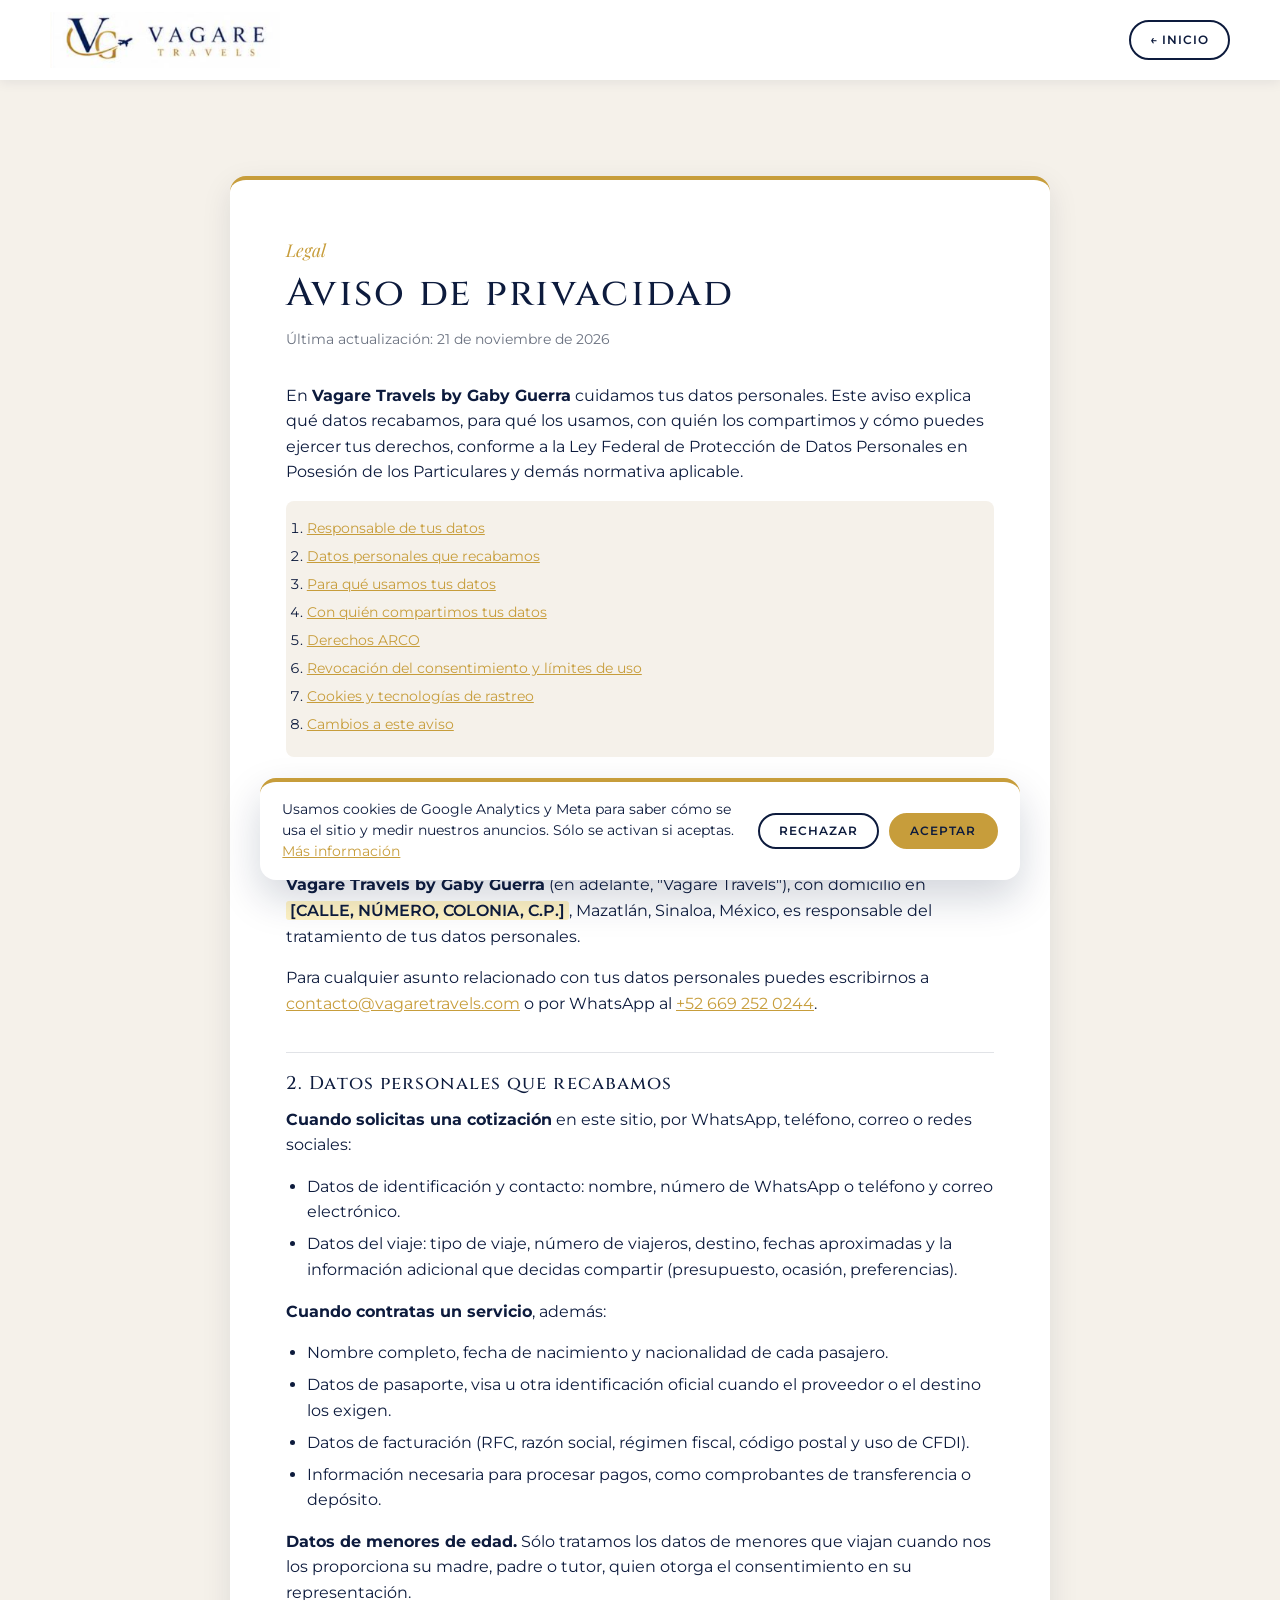
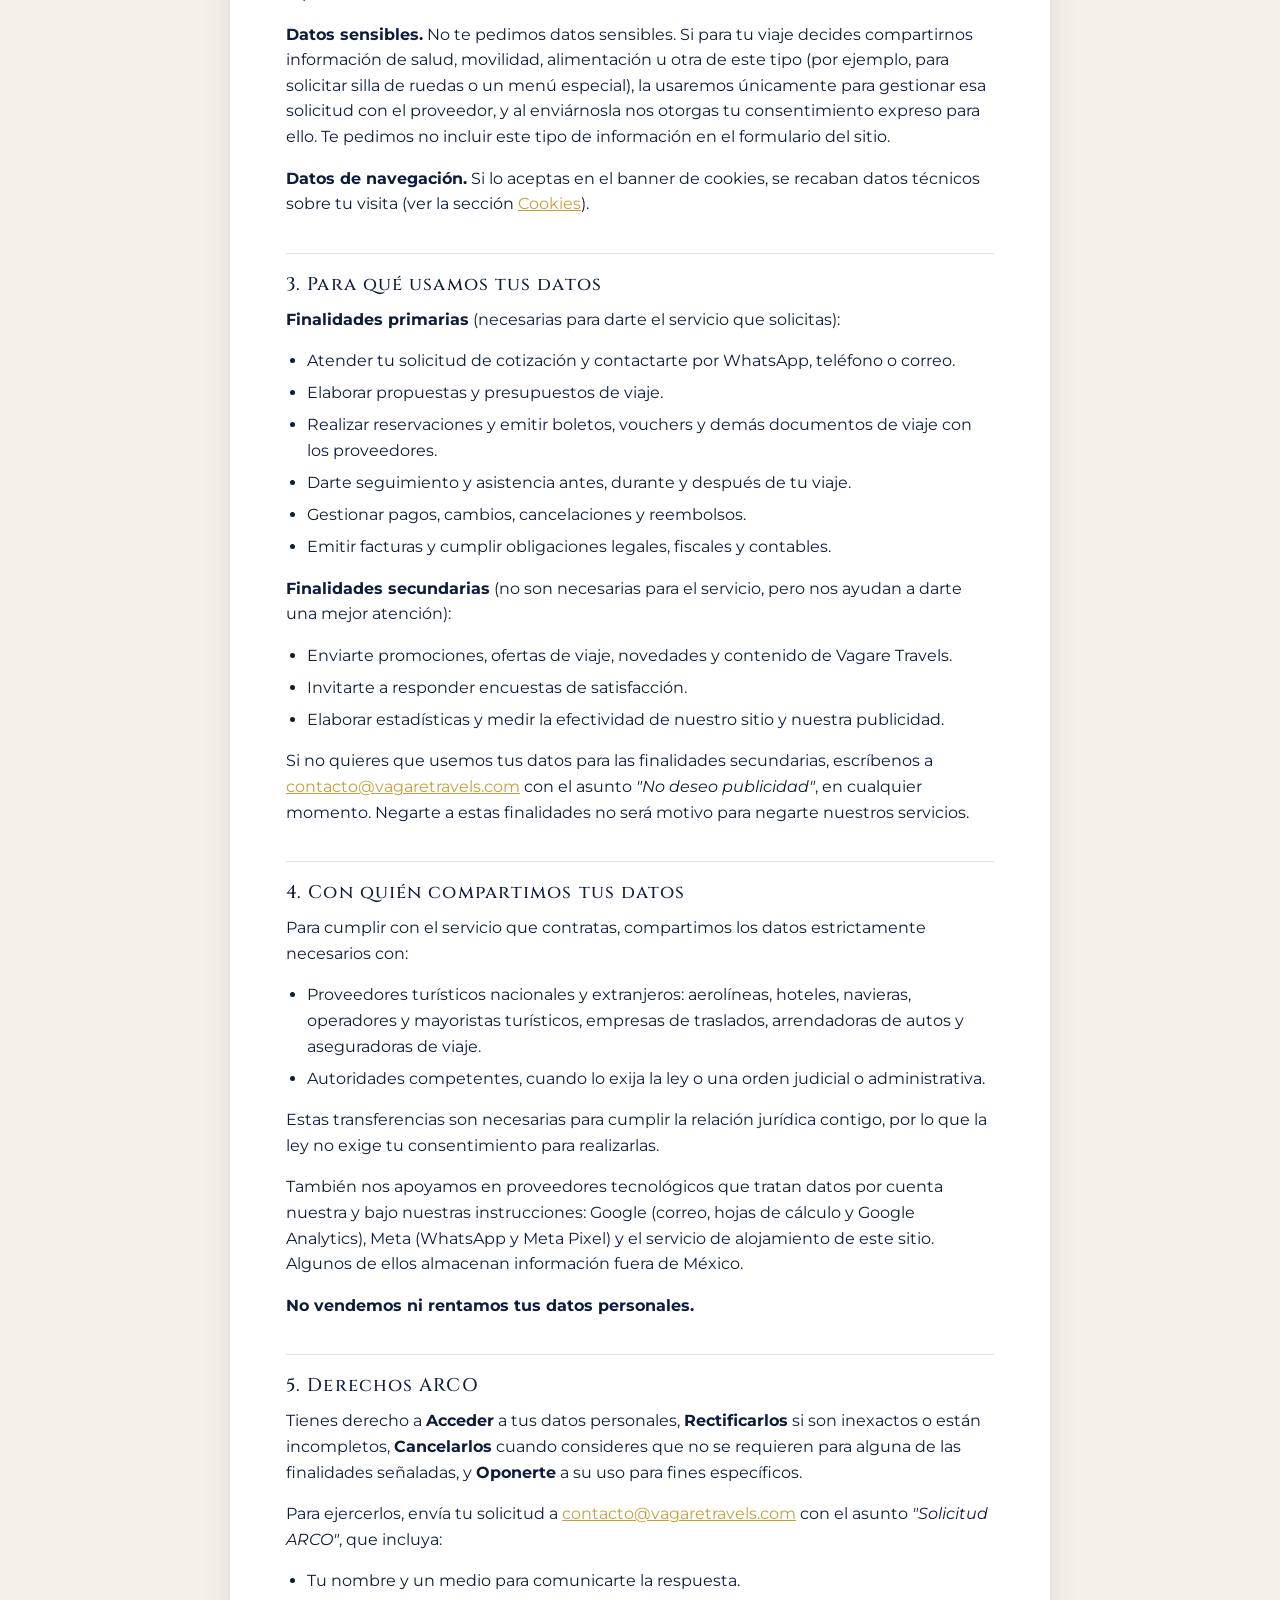
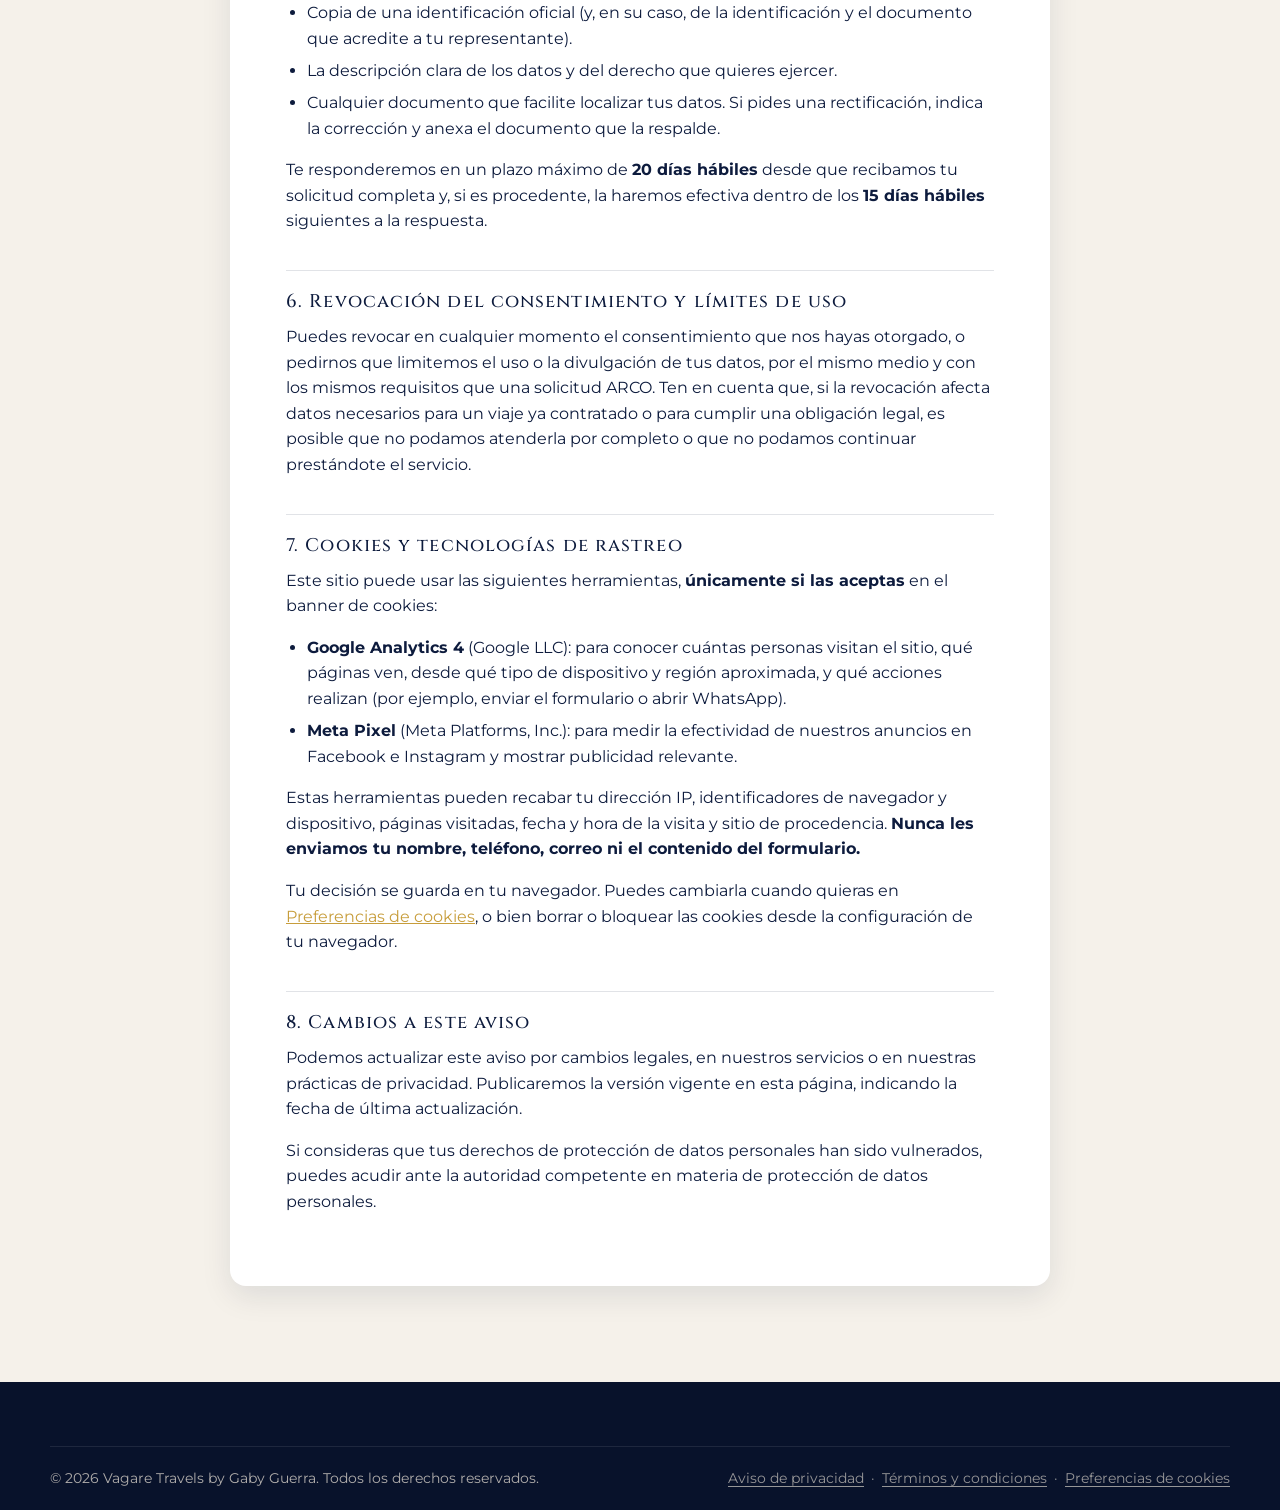
<file: aviso-privacidad.html>
<!DOCTYPE html>
<html lang="es">
<head>
  <meta charset="UTF-8">
  <meta name="viewport" content="width=device-width, initial-scale=1.0">
  <title>Aviso de privacidad · Vagare Travels</title>
  <meta name="description" content="Aviso de privacidad integral de Vagare Travels by Gaby Guerra: qué datos personales recabamos, para qué los usamos y cómo ejercer tus derechos ARCO.">
  <link rel="icon" href="img/logos/IMG%20Vagare%20Logo%20simple.jpeg">
  <link rel="preconnect" href="https://fonts.googleapis.com">
  <link rel="preconnect" href="https://fonts.gstatic.com" crossorigin>
  <link href="https://fonts.googleapis.com/css2?family=Cinzel:wght@400;500;600&family=Playfair+Display:ital,wght@0,400;1,400;1,500&family=Montserrat:wght@400;500;600;700&display=swap" rel="stylesheet">
  <link rel="stylesheet" href="main-v2.css">
</head>

<body>
  <!--
    ANTES DE PUBLICAR: completa los datos resaltados en amarillo
    (busca "legal-placeholder") y pide a un abogado que revise el texto.
    Al cambiar el contenido, actualiza la fecha de "Última actualización".
  -->

  <header class="header">
    <div class="container header__inner">
      <a class="header__logo" href="index.html" aria-label="Vagare Travels — Inicio">
        <img src="img/logos/Logo%20Vagare%20travels%20Horizontal.png" alt="Vagare Travels">
      </a>
      <a class="btn btn--sm btn--outline-navy" href="index.html">← Inicio</a>
    </div>
  </header>

  <main class="legal">
    <div class="container">
      <article class="legal__doc">
        <span class="section__eyebrow">Legal</span>
        <h1>Aviso de privacidad</h1>
        <p class="legal__updated">Última actualización: 21 de noviembre de 2026</p>

        <p>En <strong>Vagare Travels by Gaby Guerra</strong> cuidamos tus datos personales. Este aviso explica qué datos recabamos, para qué los usamos, con quién los compartimos y cómo puedes ejercer tus derechos, conforme a la Ley Federal de Protección de Datos Personales en Posesión de los Particulares y demás normativa aplicable.</p>

        <ol class="legal__toc">
          <li><a href="#responsable">Responsable de tus datos</a></li>
          <li><a href="#datos">Datos personales que recabamos</a></li>
          <li><a href="#finalidades">Para qué usamos tus datos</a></li>
          <li><a href="#transferencias">Con quién compartimos tus datos</a></li>
          <li><a href="#arco">Derechos ARCO</a></li>
          <li><a href="#revocacion">Revocación del consentimiento y límites de uso</a></li>
          <li><a href="#cookies">Cookies y tecnologías de rastreo</a></li>
          <li><a href="#cambios">Cambios a este aviso</a></li>
        </ol>

        <h2 id="responsable">1. Responsable de tus datos</h2>
        <p><span class="legal-placeholder">[NOMBRE LEGAL COMPLETO O RAZÓN SOCIAL]</span>, quien opera comercialmente como <strong>Vagare Travels by Gaby Guerra</strong> (en adelante, "Vagare Travels"), con domicilio en <span class="legal-placeholder">[CALLE, NÚMERO, COLONIA, C.P.]</span>, Mazatlán, Sinaloa, México, es responsable del tratamiento de tus datos personales.</p>
        <p>Para cualquier asunto relacionado con tus datos personales puedes escribirnos a <a href="mailto:contacto@vagaretravels.com">contacto@vagaretravels.com</a> o por WhatsApp al <a href="https://wa.me/526692520244" target="_blank" rel="noopener">+52 669 252 0244</a>.</p>

        <h2 id="datos">2. Datos personales que recabamos</h2>
        <p><strong>Cuando solicitas una cotización</strong> en este sitio, por WhatsApp, teléfono, correo o redes sociales:</p>
        <ul>
          <li>Datos de identificación y contacto: nombre, número de WhatsApp o teléfono y correo electrónico.</li>
          <li>Datos del viaje: tipo de viaje, número de viajeros, destino, fechas aproximadas y la información adicional que decidas compartir (presupuesto, ocasión, preferencias).</li>
        </ul>
        <p><strong>Cuando contratas un servicio</strong>, además:</p>
        <ul>
          <li>Nombre completo, fecha de nacimiento y nacionalidad de cada pasajero.</li>
          <li>Datos de pasaporte, visa u otra identificación oficial cuando el proveedor o el destino los exigen.</li>
          <li>Datos de facturación (RFC, razón social, régimen fiscal, código postal y uso de CFDI).</li>
          <li>Información necesaria para procesar pagos, como comprobantes de transferencia o depósito.</li>
        </ul>
        <p><strong>Datos de menores de edad.</strong> Sólo tratamos los datos de menores que viajan cuando nos los proporciona su madre, padre o tutor, quien otorga el consentimiento en su representación.</p>
        <p><strong>Datos sensibles.</strong> No te pedimos datos sensibles. Si para tu viaje decides compartirnos información de salud, movilidad, alimentación u otra de este tipo (por ejemplo, para solicitar silla de ruedas o un menú especial), la usaremos únicamente para gestionar esa solicitud con el proveedor, y al enviárnosla nos otorgas tu consentimiento expreso para ello. Te pedimos no incluir este tipo de información en el formulario del sitio.</p>
        <p><strong>Datos de navegación.</strong> Si lo aceptas en el banner de cookies, se recaban datos técnicos sobre tu visita (ver la sección <a href="#cookies">Cookies</a>).</p>

        <h2 id="finalidades">3. Para qué usamos tus datos</h2>
        <p><strong>Finalidades primarias</strong> (necesarias para darte el servicio que solicitas):</p>
        <ul>
          <li>Atender tu solicitud de cotización y contactarte por WhatsApp, teléfono o correo.</li>
          <li>Elaborar propuestas y presupuestos de viaje.</li>
          <li>Realizar reservaciones y emitir boletos, vouchers y demás documentos de viaje con los proveedores.</li>
          <li>Darte seguimiento y asistencia antes, durante y después de tu viaje.</li>
          <li>Gestionar pagos, cambios, cancelaciones y reembolsos.</li>
          <li>Emitir facturas y cumplir obligaciones legales, fiscales y contables.</li>
        </ul>
        <p><strong>Finalidades secundarias</strong> (no son necesarias para el servicio, pero nos ayudan a darte una mejor atención):</p>
        <ul>
          <li>Enviarte promociones, ofertas de viaje, novedades y contenido de Vagare Travels.</li>
          <li>Invitarte a responder encuestas de satisfacción.</li>
          <li>Elaborar estadísticas y medir la efectividad de nuestro sitio y nuestra publicidad.</li>
        </ul>
        <p>Si no quieres que usemos tus datos para las finalidades secundarias, escríbenos a <a href="mailto:contacto@vagaretravels.com?subject=No%20deseo%20publicidad">contacto@vagaretravels.com</a> con el asunto <em>"No deseo publicidad"</em>, en cualquier momento. Negarte a estas finalidades no será motivo para negarte nuestros servicios.</p>

        <h2 id="transferencias">4. Con quién compartimos tus datos</h2>
        <p>Para cumplir con el servicio que contratas, compartimos los datos estrictamente necesarios con:</p>
        <ul>
          <li>Proveedores turísticos nacionales y extranjeros: aerolíneas, hoteles, navieras, operadores y mayoristas turísticos, empresas de traslados, arrendadoras de autos y aseguradoras de viaje.</li>
          <li>Autoridades competentes, cuando lo exija la ley o una orden judicial o administrativa.</li>
        </ul>
        <p>Estas transferencias son necesarias para cumplir la relación jurídica contigo, por lo que la ley no exige tu consentimiento para realizarlas.</p>
        <p>También nos apoyamos en proveedores tecnológicos que tratan datos por cuenta nuestra y bajo nuestras instrucciones: Google (correo, hojas de cálculo y Google Analytics), Meta (WhatsApp y Meta Pixel) y el servicio de alojamiento de este sitio. Algunos de ellos almacenan información fuera de México.</p>
        <p><strong>No vendemos ni rentamos tus datos personales.</strong></p>

        <h2 id="arco">5. Derechos ARCO</h2>
        <p>Tienes derecho a <strong>Acceder</strong> a tus datos personales, <strong>Rectificarlos</strong> si son inexactos o están incompletos, <strong>Cancelarlos</strong> cuando consideres que no se requieren para alguna de las finalidades señaladas, y <strong>Oponerte</strong> a su uso para fines específicos.</p>
        <p>Para ejercerlos, envía tu solicitud a <a href="mailto:contacto@vagaretravels.com?subject=Solicitud%20ARCO">contacto@vagaretravels.com</a> con el asunto <em>"Solicitud ARCO"</em>, que incluya:</p>
        <ul>
          <li>Tu nombre y un medio para comunicarte la respuesta.</li>
          <li>Copia de una identificación oficial (y, en su caso, de la identificación y el documento que acredite a tu representante).</li>
          <li>La descripción clara de los datos y del derecho que quieres ejercer.</li>
          <li>Cualquier documento que facilite localizar tus datos. Si pides una rectificación, indica la corrección y anexa el documento que la respalde.</li>
        </ul>
        <p>Te responderemos en un plazo máximo de <strong>20 días hábiles</strong> desde que recibamos tu solicitud completa y, si es procedente, la haremos efectiva dentro de los <strong>15 días hábiles</strong> siguientes a la respuesta.</p>

        <h2 id="revocacion">6. Revocación del consentimiento y límites de uso</h2>
        <p>Puedes revocar en cualquier momento el consentimiento que nos hayas otorgado, o pedirnos que limitemos el uso o la divulgación de tus datos, por el mismo medio y con los mismos requisitos que una solicitud ARCO. Ten en cuenta que, si la revocación afecta datos necesarios para un viaje ya contratado o para cumplir una obligación legal, es posible que no podamos atenderla por completo o que no podamos continuar prestándote el servicio.</p>

        <h2 id="cookies">7. Cookies y tecnologías de rastreo</h2>
        <p>Este sitio puede usar las siguientes herramientas, <strong>únicamente si las aceptas</strong> en el banner de cookies:</p>
        <ul>
          <li><strong>Google Analytics 4</strong> (Google LLC): para conocer cuántas personas visitan el sitio, qué páginas ven, desde qué tipo de dispositivo y región aproximada, y qué acciones realizan (por ejemplo, enviar el formulario o abrir WhatsApp).</li>
          <li><strong>Meta Pixel</strong> (Meta Platforms, Inc.): para medir la efectividad de nuestros anuncios en Facebook e Instagram y mostrar publicidad relevante.</li>
        </ul>
        <p>Estas herramientas pueden recabar tu dirección IP, identificadores de navegador y dispositivo, páginas visitadas, fecha y hora de la visita y sitio de procedencia. <strong>Nunca les enviamos tu nombre, teléfono, correo ni el contenido del formulario.</strong></p>
        <p>Tu decisión se guarda en tu navegador. Puedes cambiarla cuando quieras en <a href="#" data-cookie-settings>Preferencias de cookies</a>, o bien borrar o bloquear las cookies desde la configuración de tu navegador.</p>

        <h2 id="cambios">8. Cambios a este aviso</h2>
        <p>Podemos actualizar este aviso por cambios legales, en nuestros servicios o en nuestras prácticas de privacidad. Publicaremos la versión vigente en esta página, indicando la fecha de última actualización.</p>
        <p>Si consideras que tus derechos de protección de datos personales han sido vulnerados, puedes acudir ante la autoridad competente en materia de protección de datos personales.</p>
      </article>
    </div>
  </main>

  <footer class="footer">
    <div class="container">
      <div class="footer__bottom">
        <span>&copy; 2026 Vagare Travels by Gaby Guerra. Todos los derechos reservados.</span>
        <span class="footer__legal"><a href="aviso-privacidad.html">Aviso de privacidad</a><a href="terminos.html">Términos y condiciones</a><a href="#" data-cookie-settings>Preferencias de cookies</a></span>
      </div>
    </div>
  </footer>

  <script src="analytics.js"></script>
</body>
</html>
</file>
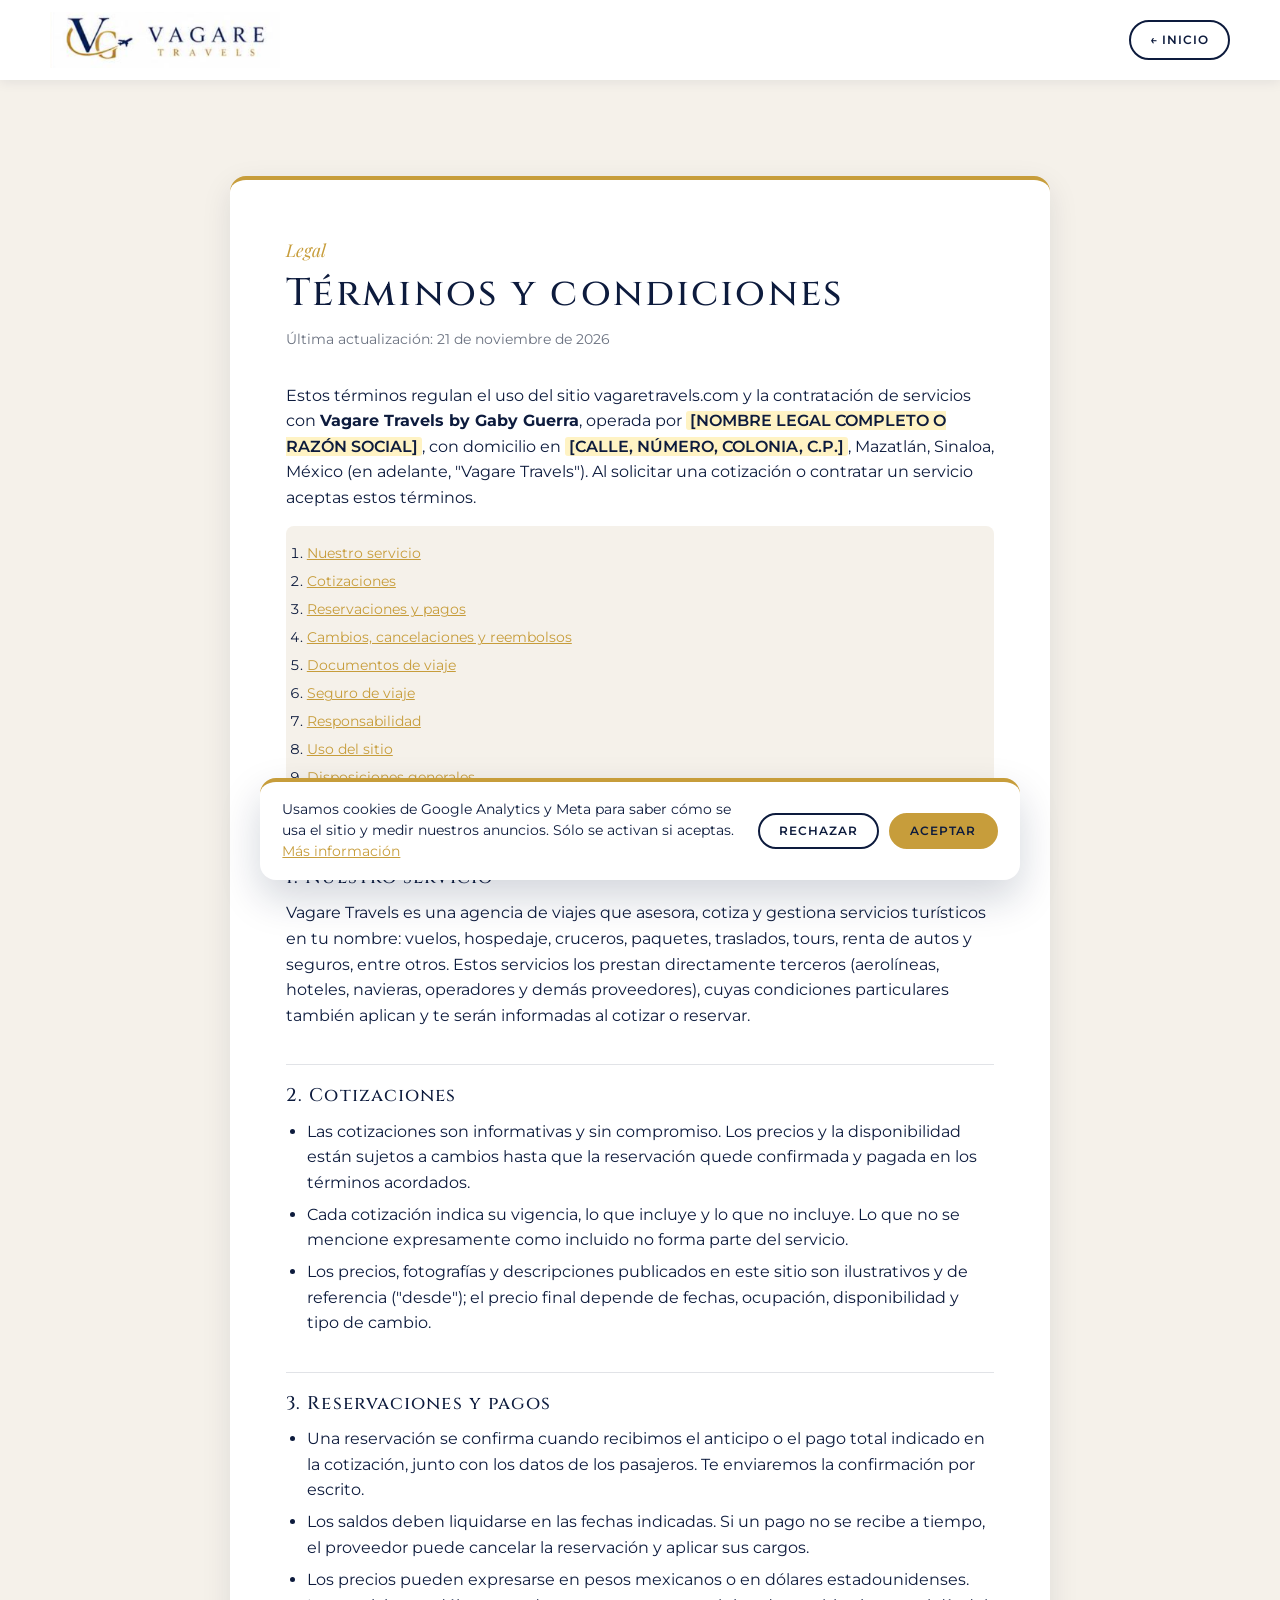
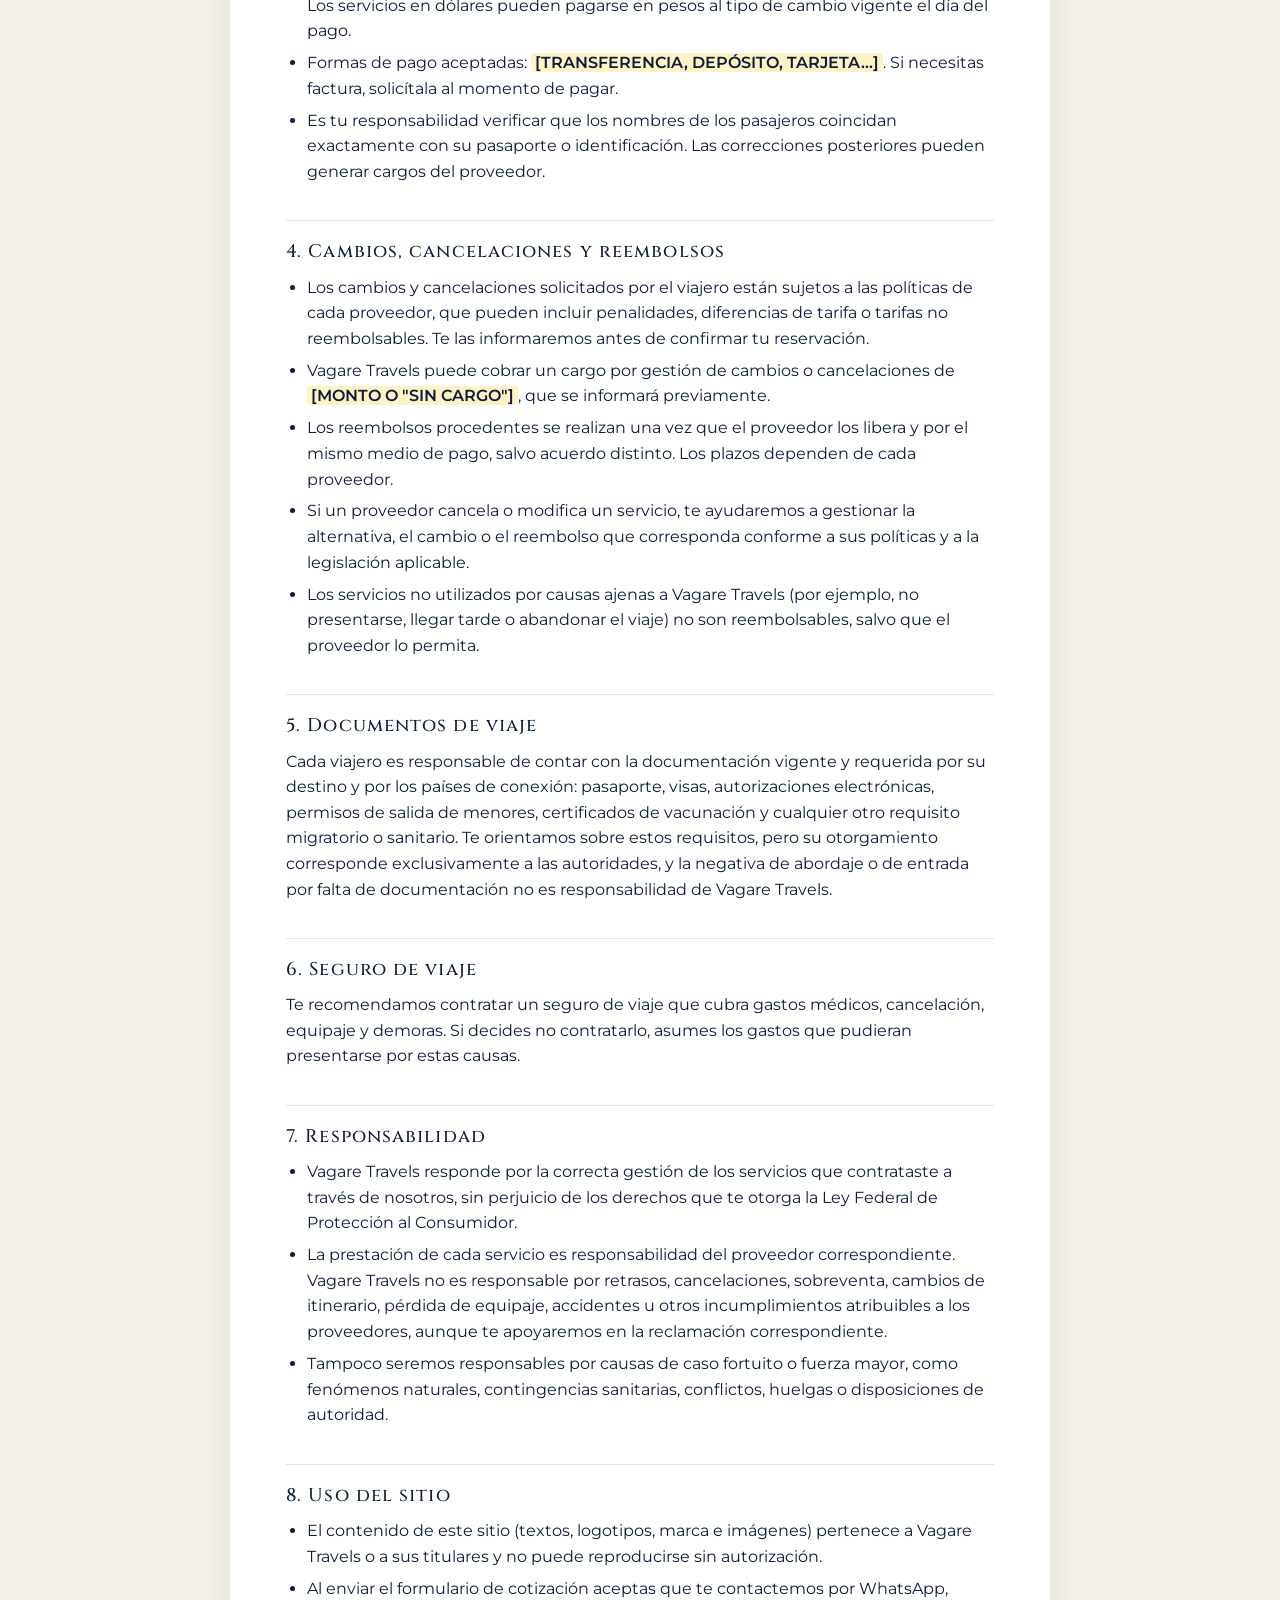
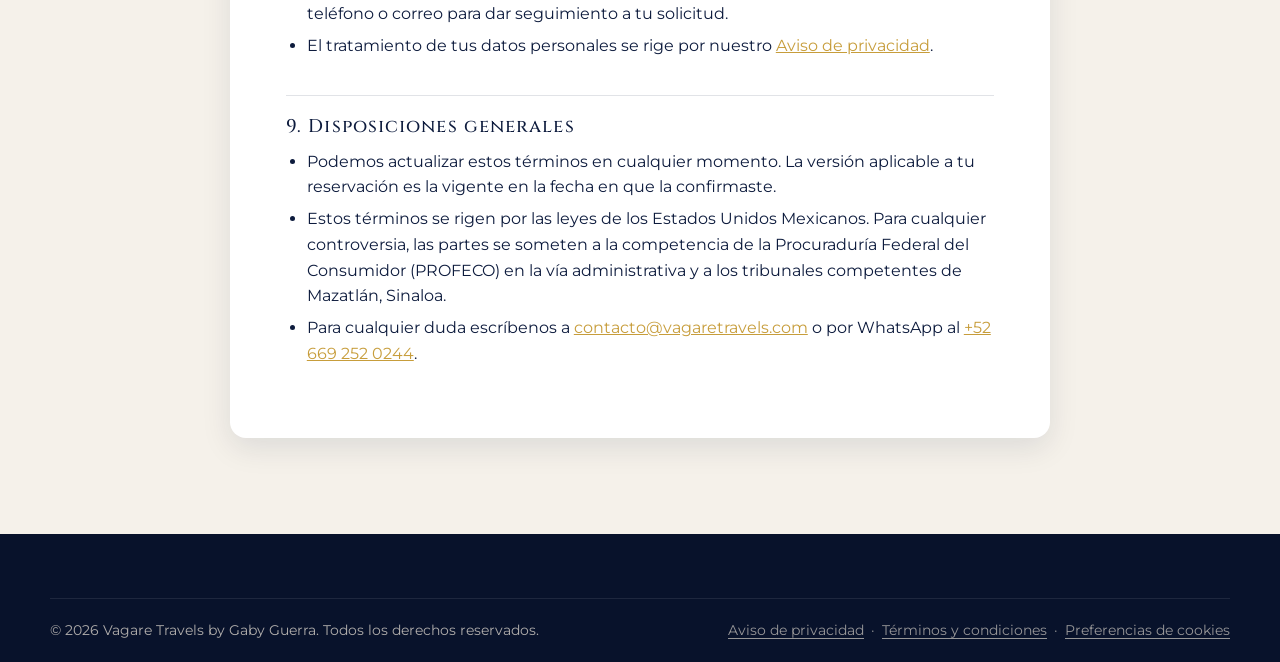
<file: terminos.html>
<!DOCTYPE html>
<html lang="es">
<head>
  <meta charset="UTF-8">
  <meta name="viewport" content="width=device-width, initial-scale=1.0">
  <title>Términos y condiciones · Vagare Travels</title>
  <meta name="description" content="Términos y condiciones de los servicios de Vagare Travels by Gaby Guerra: cotizaciones, reservaciones, pagos, cambios y cancelaciones.">
  <link rel="icon" href="img/logos/IMG%20Vagare%20Logo%20simple.jpeg">
  <link rel="preconnect" href="https://fonts.googleapis.com">
  <link rel="preconnect" href="https://fonts.gstatic.com" crossorigin>
  <link href="https://fonts.googleapis.com/css2?family=Cinzel:wght@400;500;600&family=Playfair+Display:ital,wght@0,400;1,400;1,500&family=Montserrat:wght@400;500;600;700&display=swap" rel="stylesheet">
  <link rel="stylesheet" href="main-v2.css">
</head>

<body>
  <!--
    ANTES DE PUBLICAR: completa los datos resaltados en amarillo
    (busca "legal-placeholder") y pide a un abogado que revise el texto.
    Al cambiar el contenido, actualiza la fecha de "Última actualización".
  -->

  <header class="header">
    <div class="container header__inner">
      <a class="header__logo" href="index.html" aria-label="Vagare Travels — Inicio">
        <img src="img/logos/Logo%20Vagare%20travels%20Horizontal.png" alt="Vagare Travels">
      </a>
      <a class="btn btn--sm btn--outline-navy" href="index.html">← Inicio</a>
    </div>
  </header>

  <main class="legal">
    <div class="container">
      <article class="legal__doc">
        <span class="section__eyebrow">Legal</span>
        <h1>Términos y condiciones</h1>
        <p class="legal__updated">Última actualización: 21 de noviembre de 2026</p>

        <p>Estos términos regulan el uso del sitio vagaretravels.com y la contratación de servicios con <strong>Vagare Travels by Gaby Guerra</strong>, operada por <span class="legal-placeholder">[NOMBRE LEGAL COMPLETO O RAZÓN SOCIAL]</span>, con domicilio en <span class="legal-placeholder">[CALLE, NÚMERO, COLONIA, C.P.]</span>, Mazatlán, Sinaloa, México (en adelante, "Vagare Travels"). Al solicitar una cotización o contratar un servicio aceptas estos términos.</p>

        <ol class="legal__toc">
          <li><a href="#servicio">Nuestro servicio</a></li>
          <li><a href="#cotizaciones">Cotizaciones</a></li>
          <li><a href="#reservaciones">Reservaciones y pagos</a></li>
          <li><a href="#cambios">Cambios, cancelaciones y reembolsos</a></li>
          <li><a href="#documentos">Documentos de viaje</a></li>
          <li><a href="#seguro">Seguro de viaje</a></li>
          <li><a href="#responsabilidad">Responsabilidad</a></li>
          <li><a href="#sitio">Uso del sitio</a></li>
          <li><a href="#generales">Disposiciones generales</a></li>
        </ol>

        <h2 id="servicio">1. Nuestro servicio</h2>
        <p>Vagare Travels es una agencia de viajes que asesora, cotiza y gestiona servicios turísticos en tu nombre: vuelos, hospedaje, cruceros, paquetes, traslados, tours, renta de autos y seguros, entre otros. Estos servicios los prestan directamente terceros (aerolíneas, hoteles, navieras, operadores y demás proveedores), cuyas condiciones particulares también aplican y te serán informadas al cotizar o reservar.</p>

        <h2 id="cotizaciones">2. Cotizaciones</h2>
        <ul>
          <li>Las cotizaciones son informativas y sin compromiso. Los precios y la disponibilidad están sujetos a cambios hasta que la reservación quede confirmada y pagada en los términos acordados.</li>
          <li>Cada cotización indica su vigencia, lo que incluye y lo que no incluye. Lo que no se mencione expresamente como incluido no forma parte del servicio.</li>
          <li>Los precios, fotografías y descripciones publicados en este sitio son ilustrativos y de referencia ("desde"); el precio final depende de fechas, ocupación, disponibilidad y tipo de cambio.</li>
        </ul>

        <h2 id="reservaciones">3. Reservaciones y pagos</h2>
        <ul>
          <li>Una reservación se confirma cuando recibimos el anticipo o el pago total indicado en la cotización, junto con los datos de los pasajeros. Te enviaremos la confirmación por escrito.</li>
          <li>Los saldos deben liquidarse en las fechas indicadas. Si un pago no se recibe a tiempo, el proveedor puede cancelar la reservación y aplicar sus cargos.</li>
          <li>Los precios pueden expresarse en pesos mexicanos o en dólares estadounidenses. Los servicios en dólares pueden pagarse en pesos al tipo de cambio vigente el día del pago.</li>
          <li>Formas de pago aceptadas: <span class="legal-placeholder">[TRANSFERENCIA, DEPÓSITO, TARJETA…]</span>. Si necesitas factura, solicítala al momento de pagar.</li>
          <li>Es tu responsabilidad verificar que los nombres de los pasajeros coincidan exactamente con su pasaporte o identificación. Las correcciones posteriores pueden generar cargos del proveedor.</li>
        </ul>

        <h2 id="cambios">4. Cambios, cancelaciones y reembolsos</h2>
        <ul>
          <li>Los cambios y cancelaciones solicitados por el viajero están sujetos a las políticas de cada proveedor, que pueden incluir penalidades, diferencias de tarifa o tarifas no reembolsables. Te las informaremos antes de confirmar tu reservación.</li>
          <li>Vagare Travels puede cobrar un cargo por gestión de cambios o cancelaciones de <span class="legal-placeholder">[MONTO O "SIN CARGO"]</span>, que se informará previamente.</li>
          <li>Los reembolsos procedentes se realizan una vez que el proveedor los libera y por el mismo medio de pago, salvo acuerdo distinto. Los plazos dependen de cada proveedor.</li>
          <li>Si un proveedor cancela o modifica un servicio, te ayudaremos a gestionar la alternativa, el cambio o el reembolso que corresponda conforme a sus políticas y a la legislación aplicable.</li>
          <li>Los servicios no utilizados por causas ajenas a Vagare Travels (por ejemplo, no presentarse, llegar tarde o abandonar el viaje) no son reembolsables, salvo que el proveedor lo permita.</li>
        </ul>

        <h2 id="documentos">5. Documentos de viaje</h2>
        <p>Cada viajero es responsable de contar con la documentación vigente y requerida por su destino y por los países de conexión: pasaporte, visas, autorizaciones electrónicas, permisos de salida de menores, certificados de vacunación y cualquier otro requisito migratorio o sanitario. Te orientamos sobre estos requisitos, pero su otorgamiento corresponde exclusivamente a las autoridades, y la negativa de abordaje o de entrada por falta de documentación no es responsabilidad de Vagare Travels.</p>

        <h2 id="seguro">6. Seguro de viaje</h2>
        <p>Te recomendamos contratar un seguro de viaje que cubra gastos médicos, cancelación, equipaje y demoras. Si decides no contratarlo, asumes los gastos que pudieran presentarse por estas causas.</p>

        <h2 id="responsabilidad">7. Responsabilidad</h2>
        <ul>
          <li>Vagare Travels responde por la correcta gestión de los servicios que contrataste a través de nosotros, sin perjuicio de los derechos que te otorga la Ley Federal de Protección al Consumidor.</li>
          <li>La prestación de cada servicio es responsabilidad del proveedor correspondiente. Vagare Travels no es responsable por retrasos, cancelaciones, sobreventa, cambios de itinerario, pérdida de equipaje, accidentes u otros incumplimientos atribuibles a los proveedores, aunque te apoyaremos en la reclamación correspondiente.</li>
          <li>Tampoco seremos responsables por causas de caso fortuito o fuerza mayor, como fenómenos naturales, contingencias sanitarias, conflictos, huelgas o disposiciones de autoridad.</li>
        </ul>

        <h2 id="sitio">8. Uso del sitio</h2>
        <ul>
          <li>El contenido de este sitio (textos, logotipos, marca e imágenes) pertenece a Vagare Travels o a sus titulares y no puede reproducirse sin autorización.</li>
          <li>Al enviar el formulario de cotización aceptas que te contactemos por WhatsApp, teléfono o correo para dar seguimiento a tu solicitud.</li>
          <li>El tratamiento de tus datos personales se rige por nuestro <a href="aviso-privacidad.html">Aviso de privacidad</a>.</li>
        </ul>

        <h2 id="generales">9. Disposiciones generales</h2>
        <ul>
          <li>Podemos actualizar estos términos en cualquier momento. La versión aplicable a tu reservación es la vigente en la fecha en que la confirmaste.</li>
          <li>Estos términos se rigen por las leyes de los Estados Unidos Mexicanos. Para cualquier controversia, las partes se someten a la competencia de la Procuraduría Federal del Consumidor (PROFECO) en la vía administrativa y a los tribunales competentes de Mazatlán, Sinaloa.</li>
          <li>Para cualquier duda escríbenos a <a href="mailto:contacto@vagaretravels.com">contacto@vagaretravels.com</a> o por WhatsApp al <a href="https://wa.me/526692520244" target="_blank" rel="noopener">+52 669 252 0244</a>.</li>
        </ul>
      </article>
    </div>
  </main>

  <footer class="footer">
    <div class="container">
      <div class="footer__bottom">
        <span>&copy; 2026 Vagare Travels by Gaby Guerra. Todos los derechos reservados.</span>
        <span class="footer__legal"><a href="aviso-privacidad.html">Aviso de privacidad</a><a href="terminos.html">Términos y condiciones</a><a href="#" data-cookie-settings>Preferencias de cookies</a></span>
      </div>
    </div>
  </footer>

  <script src="analytics.js"></script>
</body>
</html>
</file>
<file: main-v2.css>
/* =====================================================================
   VAGARE TRAVELS — main-v2.css
   ---------------------------------------------------------------------
   TODO lo que quieras cambiar de apariencia está en la sección
   "1. VARIABLES DE MARCA". El resto del archivo usa esas variables,
   así que normalmente no hace falta tocarlo.
   ===================================================================== */


/* =====================================================================
   1. VARIABLES DE MARCA  (colores, fuentes, tamaños, logos)
   ===================================================================== */
:root {
  /* ---- Paleta oficial (img/logos/IMG Vagare Logo specs.jpeg) ---- */
  --color-navy:   #0D1B3D;   /* Azul marino  */
  --color-gold:   #C79D3B;   /* Dorado       */
  --color-beige:  #E8E1D6;   /* Beige claro  */
  --color-gray:   #6B7280;   /* Gris         */
  --color-white:  #FFFFFF;

  /* Derivados (se calculan a partir de la paleta; cámbialos si quieres) */
  --color-navy-dark:  #08122B;
  --color-gold-light: #E3C27A;
  --color-beige-soft: #F5F1EA;

  /* ---- Roles de color (aquí decides qué color usa cada cosa) ---- */
  --bg-page:            var(--color-beige-soft);
  --bg-section-alt:     var(--color-beige);
  --bg-dark:            var(--color-navy);
  --bg-card:            var(--color-white);

  --text-main:          var(--color-navy);
  --text-muted:         var(--color-gray);
  --text-on-dark:       var(--color-white);
  --text-accent:        var(--color-gold);

  --nav-bg:             var(--color-white);
  --nav-link:           var(--color-navy);
  --nav-link-hover:     var(--color-gold);

  --btn-primary-bg:     var(--color-gold);
  --btn-primary-text:   var(--color-navy);
  --btn-primary-hover:  var(--color-gold-light);
  --btn-secondary-bg:   transparent;
  --btn-secondary-text: var(--color-white);
  --btn-secondary-border: var(--color-white);

  --hero-overlay:       rgba(13, 27, 61, 0.55);   /* capa sobre la foto del hero */
  --footer-bg:          var(--color-navy-dark);
  --footer-text:        var(--color-beige);
  --border-color:       rgba(13, 27, 61, 0.12);
  --shadow:             0 10px 30px rgba(13, 27, 61, 0.10);
  --shadow-hover:       0 18px 40px rgba(13, 27, 61, 0.18);

  /* ---- Tipografías oficiales ----
     Trajan Pro es de pago: se usa si está instalada; si no, cae en
     Cinzel (Google Fonts, muy parecida) y luego en serif genérica. */
  --font-display: "Trajan Pro", "Cinzel", "Times New Roman", serif;   /* títulos / marca  */
  --font-accent:  "Playfair Display", Georgia, serif;                  /* itálicas / firma */
  --font-body:    "Montserrat", "Segoe UI", Arial, sans-serif;        /* texto general    */

  /* ---- Tamaños de fuente ---- */
  --fs-hero:     clamp(2.2rem, 5vw, 4.2rem);
  --fs-h2:       clamp(1.6rem, 3vw, 2.4rem);
  --fs-h3:       1.25rem;
  --fs-body:     1rem;
  --fs-small:    0.875rem;
  --fs-nav:      0.95rem;

  /* ---- Logos: tamaño en pantalla ---- */
  --logo-nav-height:    56px;    /* logo horizontal en la barra */
  --logo-footer-height: 120px;   /* logo cuadrado en el footer  */

  /* ---- Espaciado / forma ---- */
  --container-max: 1180px;
  --section-pad:   clamp(3.5rem, 8vw, 6rem);
  --radius:        16px;
  --radius-sm:     8px;
  --transition:    0.25s ease;
}


/* =====================================================================
   2. RESET Y BASE
   ===================================================================== */
*, *::before, *::after { box-sizing: border-box; }

html { scroll-behavior: smooth; }

body {
  margin: 0;
  font-family: var(--font-body);
  font-size: var(--fs-body);
  line-height: 1.6;
  color: var(--text-main);
  background: var(--bg-page);
  -webkit-font-smoothing: antialiased;
}

img { max-width: 100%; display: block; }

a { color: inherit; text-decoration: none; }

h1, h2, h3, h4 {
  font-family: var(--font-display);
  font-weight: 500;
  letter-spacing: 0.06em;
  line-height: 1.2;
  margin: 0 0 0.6em;
}

h2 { font-size: var(--fs-h2); }
h3 { font-size: var(--fs-h3); }

p  { margin: 0 0 1em; }

.container {
  width: min(100% - 2.5rem, var(--container-max));
  margin-inline: auto;
}

.section {
  padding-block: var(--section-pad);
}

.section--alt  { background: var(--bg-section-alt); }
.section--dark { background: var(--bg-dark); color: var(--text-on-dark); }

.section__head {
  text-align: center;
  max-width: 680px;
  margin: 0 auto 3rem;
}

.section__eyebrow {
  display: inline-block;
  font-family: var(--font-accent);
  font-style: italic;
  color: var(--text-accent);
  font-size: 1.1rem;
  margin-bottom: 0.4rem;
}

.section__head p { color: var(--text-muted); }
.section--dark .section__head p { color: var(--color-beige); }

/* Línea decorativa dorada bajo los títulos */
.section__head h2::after {
  content: "";
  display: block;
  width: 64px;
  height: 2px;
  background: var(--color-gold);
  margin: 0.8rem auto 0;
}

.visually-hidden {
  position: absolute !important;
  width: 1px; height: 1px;
  overflow: hidden; clip: rect(0 0 0 0);
  white-space: nowrap;
}


/* =====================================================================
   3. BOTONES
   ===================================================================== */
.btn {
  display: inline-flex;
  align-items: center;
  justify-content: center;
  gap: 0.5rem;
  padding: 0.85rem 1.8rem;
  border-radius: 999px;
  font-family: var(--font-body);
  font-weight: 600;
  font-size: var(--fs-small);
  letter-spacing: 0.08em;
  text-transform: uppercase;
  border: 2px solid transparent;
  cursor: pointer;
  transition: background var(--transition), color var(--transition),
              transform var(--transition), box-shadow var(--transition);
}
.btn:hover { transform: translateY(-2px); box-shadow: var(--shadow); }

.btn--primary {
  background: var(--btn-primary-bg);
  color: var(--btn-primary-text);
  border-color: var(--btn-primary-bg);
}
.btn--primary:hover { background: var(--btn-primary-hover); border-color: var(--btn-primary-hover); }

.btn--secondary {
  background: var(--btn-secondary-bg);
  color: var(--btn-secondary-text);
  border-color: var(--btn-secondary-border);
}
.btn--secondary:hover { background: rgba(255,255,255,0.12); }

.btn--outline-navy {
  background: transparent;
  color: var(--color-navy);
  border-color: var(--color-navy);
}
.btn--outline-navy:hover { background: var(--color-navy); color: var(--color-white); }

.btn--sm { padding: 0.55rem 1.2rem; font-size: 0.75rem; }
.btn--block { width: 100%; }


/* =====================================================================
   4. HEADER / NAVEGACIÓN
   ===================================================================== */
.header {
  position: sticky;
  top: 0;
  z-index: 100;
  background: var(--nav-bg);
  box-shadow: 0 2px 12px rgba(13, 27, 61, 0.08);
}

.header__inner {
  display: flex;
  align-items: center;
  justify-content: space-between;
  gap: 1.5rem;
  min-height: 80px;
}

/* Logo de la barra: sólo cambia el archivo en img/logos/ manteniendo el nombre */
.header__logo img {
  height: var(--logo-nav-height);
  width: auto;
}

.nav { display: flex; align-items: center; gap: 1.5rem; }

.nav__list {
  display: flex;
  align-items: center;
  gap: 1.75rem;
  list-style: none;
  margin: 0; padding: 0;
}

.nav__link {
  display: inline-flex;
  align-items: center;
  gap: 0.35rem;
  font-size: var(--fs-nav);
  font-weight: 500;
  color: var(--nav-link);
  padding: 0.5rem 0;
  position: relative;
  background: none; border: 0; cursor: pointer; font-family: inherit;
  transition: color var(--transition);
}
.nav__link::after {
  content: "";
  position: absolute; left: 0; bottom: 0;
  width: 0; height: 2px;
  background: var(--nav-link-hover);
  transition: width var(--transition);
}
.nav__link:hover, .nav__link[aria-expanded="true"] { color: var(--nav-link-hover); }
.nav__link:hover::after { width: 100%; }

.nav__link .chevron {
  width: 10px; height: 10px;
  border-right: 2px solid currentColor;
  border-bottom: 2px solid currentColor;
  transform: translateY(-2px) rotate(45deg);
  transition: transform var(--transition);
}
.nav__link[aria-expanded="true"] .chevron { transform: translateY(2px) rotate(-135deg); }

/* Dropdown de Servicios */
.nav__item--dropdown { position: relative; }

.dropdown {
  position: absolute;
  top: calc(100% + 0.5rem);
  left: 50%;
  transform: translateX(-50%) translateY(8px);
  min-width: 240px;
  background: var(--bg-card);
  border-radius: var(--radius-sm);
  box-shadow: var(--shadow);
  border: 1px solid var(--border-color);
  list-style: none; margin: 0; padding: 0.5rem 0;
  opacity: 0; visibility: hidden;
  transition: opacity var(--transition), transform var(--transition), visibility var(--transition);
}
.dropdown.is-open { opacity: 1; visibility: visible; transform: translateX(-50%) translateY(0); }

.dropdown a {
  display: block;
  padding: 0.6rem 1.25rem;
  font-size: var(--fs-small);
  color: var(--text-main);
  transition: background var(--transition), color var(--transition);
}
.dropdown a:hover { background: var(--bg-section-alt); color: var(--color-gold); }

/* Botón hamburguesa (sólo móvil) */
.nav__toggle {
  display: none;
  flex-direction: column;
  gap: 5px;
  background: none; border: 0; cursor: pointer; padding: 0.5rem;
}
.nav__toggle span {
  width: 26px; height: 2px;
  background: var(--nav-link);
  transition: transform var(--transition), opacity var(--transition);
}
.nav__toggle[aria-expanded="true"] span:nth-child(1) { transform: translateY(7px) rotate(45deg); }
.nav__toggle[aria-expanded="true"] span:nth-child(2) { opacity: 0; }
.nav__toggle[aria-expanded="true"] span:nth-child(3) { transform: translateY(-7px) rotate(-45deg); }


/* =====================================================================
   5. HERO
   ===================================================================== */
.hero {
  position: relative;
  min-height: min(88vh, 760px);
  display: grid;
  place-items: center;
  text-align: center;
  color: var(--text-on-dark);
  overflow: hidden;
  isolation: isolate;
}

/* Imagen de fondo: cambia el archivo img/hero/lets-go-travel.jpg */
.hero__bg {
  position: absolute; inset: 0;
  width: 100%; height: 100%;
  object-fit: cover;
  z-index: -2;
  transform: scale(1.04);
  animation: heroZoom 18s ease-in-out infinite alternate;
}
@keyframes heroZoom { to { transform: scale(1.12); } }

.hero::before {           /* capa de color sobre la foto */
  content: "";
  position: absolute; inset: 0;
  background: linear-gradient(180deg, var(--hero-overlay) 0%, rgba(13,27,61,0.75) 100%);
  z-index: -1;
}

.hero__content { padding: 5rem 1rem; max-width: 820px; }

.hero__eyebrow {
  font-family: var(--font-accent);
  font-style: italic;
  font-size: clamp(1.1rem, 2vw, 1.4rem);
  color: var(--color-gold-light);
  margin-bottom: 1rem;
}

.hero h1 {
  font-size: var(--fs-hero);
  letter-spacing: 0.22em;
  margin-bottom: 0.4rem;
}
.hero h1 span { color: var(--color-gold); display: block; font-size: 0.5em; letter-spacing: 0.45em; }

.hero__tagline {
  font-size: clamp(1rem, 1.6vw, 1.2rem);
  letter-spacing: 0.18em;
  text-transform: uppercase;
  color: var(--color-beige);
  margin: 1.2rem 0 2.2rem;
}

.hero__actions { display: flex; gap: 1rem; justify-content: center; flex-wrap: wrap; }

.hero__scroll {
  position: absolute; bottom: 1.5rem; left: 50%;
  transform: translateX(-50%);
  font-size: 0.7rem; letter-spacing: 0.3em; text-transform: uppercase;
  color: var(--color-beige); opacity: 0.8;
}
.hero__scroll::after {
  content: ""; display: block; width: 1px; height: 36px;
  background: var(--color-gold); margin: 0.5rem auto 0;
  animation: scrollHint 1.8s ease-in-out infinite;
}
@keyframes scrollHint { 0%,100% { transform: scaleY(0.3); transform-origin: top; } 50% { transform: scaleY(1); } }


/* =====================================================================
   6. FRANJA DE CONFIANZA (datos rápidos)
   ===================================================================== */
.trust {
  background: var(--bg-card);
  border-bottom: 1px solid var(--border-color);
}
.trust__grid {
  display: grid;
  grid-template-columns: repeat(auto-fit, minmax(200px, 1fr));
  gap: 1rem;
  padding: 1.75rem 0;
  text-align: center;
}
.trust__item strong {
  display: block;
  font-family: var(--font-display);
  font-size: 1.6rem;
  color: var(--color-gold);
}
.trust__item span { font-size: var(--fs-small); color: var(--text-muted); }


/* =====================================================================
   7. SERVICIOS (tarjetas)
   ===================================================================== */
.services__grid {
  display: grid;
  grid-template-columns: repeat(auto-fit, minmax(240px, 1fr));
  gap: 1.5rem;
}

.service-card {
  background: var(--bg-card);
  border-radius: var(--radius);
  padding: 2rem 1.6rem;
  box-shadow: var(--shadow);
  border-top: 4px solid var(--color-gold);
  transition: transform var(--transition), box-shadow var(--transition);
}
.service-card:hover { transform: translateY(-6px); box-shadow: var(--shadow-hover); }

.service-card__icon {
  width: 52px; height: 52px;
  border-radius: 50%;
  background: var(--color-beige);
  color: var(--color-navy);
  display: grid; place-items: center;
  margin-bottom: 1.2rem;
}
.service-card__icon svg { width: 26px; height: 26px; }

.service-card h3 { font-size: 1.05rem; }
.service-card p  { color: var(--text-muted); font-size: var(--fs-small); margin: 0; }


/* =====================================================================
   8. CARRUSEL DE PAQUETES
   ===================================================================== */
.carousel { position: relative; }

.carousel__viewport { overflow: hidden; border-radius: var(--radius); }

.carousel__track {
  display: flex;
  gap: 1.5rem;
  transition: transform 0.55s cubic-bezier(.22,.61,.36,1);
  will-change: transform;
}

.package-card {
  flex: 0 0 calc((100% - 3rem) / 3);   /* 3 tarjetas visibles en escritorio */
  background: var(--bg-card);
  border-radius: var(--radius);
  overflow: hidden;
  box-shadow: var(--shadow);
  display: flex; flex-direction: column;
  transition: transform var(--transition), box-shadow var(--transition);
}
.package-card:hover { transform: translateY(-6px); box-shadow: var(--shadow-hover); }

.package-card__media { position: relative; aspect-ratio: 4 / 3; overflow: hidden; }
.package-card__media img {
  width: 100%; height: 100%; object-fit: cover;
  transition: transform 0.6s ease;
}
.package-card:hover .package-card__media img { transform: scale(1.06); }

.package-card__tag {
  position: absolute; top: 1rem; left: 1rem;
  background: var(--color-gold);
  color: var(--color-navy);
  font-size: 0.7rem; font-weight: 700;
  letter-spacing: 0.12em; text-transform: uppercase;
  padding: 0.35rem 0.75rem;
  border-radius: 999px;
}

.package-card__body { padding: 1.4rem 1.4rem 1.6rem; display: flex; flex-direction: column; flex: 1; }
.package-card__meta { font-size: 0.8rem; color: var(--text-muted); letter-spacing: 0.06em; text-transform: uppercase; margin-bottom: 0.4rem; }
.package-card h3 { font-size: 1.1rem; margin-bottom: 0.5rem; }
.package-card p  { color: var(--text-muted); font-size: var(--fs-small); flex: 1; }

.package-card__footer {
  display: flex; align-items: center; justify-content: space-between;
  gap: 0.5rem;
  margin-top: 1rem; padding-top: 1rem;
  border-top: 1px solid var(--border-color);
}
.package-card__price { font-family: var(--font-display); color: var(--color-navy); font-size: 1.1rem; }
.package-card__price small { display: block; font-family: var(--font-body); font-size: 0.7rem; color: var(--text-muted); letter-spacing: 0.05em; }

/* Flechas */
.carousel__btn {
  position: absolute; top: 40%;
  transform: translateY(-50%);
  width: 48px; height: 48px;
  border-radius: 50%;
  border: 0;
  background: var(--color-navy);
  color: var(--color-white);
  box-shadow: var(--shadow);
  cursor: pointer;
  display: grid; place-items: center;
  transition: background var(--transition), transform var(--transition);
  z-index: 2;
}
.carousel__btn:hover { background: var(--color-gold); color: var(--color-navy); }
.carousel__btn--prev { left: -24px; }
.carousel__btn--next { right: -24px; }
.carousel__btn svg { width: 20px; height: 20px; }

/* Puntos */
.carousel__dots { display: flex; justify-content: center; gap: 0.5rem; margin-top: 1.5rem; }
.carousel__dot {
  width: 10px; height: 10px; border-radius: 50%;
  border: 0; padding: 0; cursor: pointer;
  background: var(--color-gray); opacity: 0.4;
  transition: opacity var(--transition), transform var(--transition), background var(--transition);
}
.carousel__dot.is-active { background: var(--color-gold); opacity: 1; transform: scale(1.3); }


/* =====================================================================
   9. NOSOTROS / ASESORA
   ===================================================================== */
.about__grid {
  display: grid;
  grid-template-columns: 1fr 1.2fr;
  gap: 3rem;
  align-items: center;
}
.about__media {
  border-radius: var(--radius);
  overflow: hidden;
  box-shadow: var(--shadow-hover);
  aspect-ratio: 4 / 5;
}
.about__media img { width: 100%; height: 100%; object-fit: cover; }

.about__list { list-style: none; padding: 0; margin: 1.5rem 0 2rem; display: grid; gap: 0.8rem; }
.about__list li { display: flex; gap: 0.75rem; align-items: flex-start; }
.about__list li::before {
  content: "✦";
  color: var(--color-gold);
  flex-shrink: 0;
  line-height: 1.6;
}
.about__signature {
  font-family: var(--font-accent);
  font-style: italic;
  font-size: 1.4rem;
  color: var(--color-gold);
}


/* =====================================================================
   10. TESTIMONIOS
   (Sección desactivada en index.html; busca TESTIMONIOS-OFF.
    Estos estilos se conservan para poder reactivarla.)
   ===================================================================== */
.testimonials__grid {
  display: grid;
  grid-template-columns: repeat(auto-fit, minmax(280px, 1fr));
  gap: 1.5rem;
}

.testimonial {
  background: rgba(255,255,255,0.06);
  border: 1px solid rgba(255,255,255,0.12);
  border-radius: var(--radius);
  padding: 2rem 1.75rem;
  position: relative;
  display: flex; flex-direction: column;
}
.testimonial::before {
  content: "\201C";
  position: absolute; top: -0.2rem; right: 1.25rem;
  font-family: var(--font-accent);
  font-size: 5rem; line-height: 1;
  color: var(--color-gold); opacity: 0.3;
}
.testimonial__stars { color: var(--color-gold); letter-spacing: 0.15em; margin-bottom: 0.8rem; }
.testimonial__text { flex: 1; font-style: italic; color: var(--color-beige); }
.testimonial__author { display: flex; align-items: center; gap: 0.85rem; margin-top: 1.25rem; }
.testimonial__avatar {
  width: 46px; height: 46px; border-radius: 50%;
  background: var(--color-gold); color: var(--color-navy);
  font-family: var(--font-display); font-weight: 700;
  display: grid; place-items: center;
}
.testimonial__author strong { display: block; font-size: 0.95rem; }
.testimonial__author span   { font-size: 0.8rem; color: var(--color-beige); opacity: 0.8; }


/* =====================================================================
   11. COTIZACIÓN + CONTACTO
   ===================================================================== */
.quote__grid {
  display: grid;
  grid-template-columns: 1fr 1fr;
  gap: 3rem;
  align-items: start;
}

.contact-list { list-style: none; padding: 0; margin: 1.5rem 0; display: grid; gap: 1rem; }
.contact-list li { display: flex; gap: 1rem; align-items: flex-start; }
.contact-list__icon {
  width: 44px; height: 44px; flex-shrink: 0;
  border-radius: 50%;
  background: var(--color-navy); color: var(--color-gold);
  display: grid; place-items: center;
}
.contact-list__icon svg { width: 20px; height: 20px; }
.contact-list strong { display: block; font-size: 0.8rem; letter-spacing: 0.1em; text-transform: uppercase; color: var(--text-muted); }
.contact-list a:hover { color: var(--color-gold); }

.social { display: flex; gap: 0.75rem; margin-top: 1.5rem; }
.social a {
  width: 42px; height: 42px; border-radius: 50%;
  border: 1px solid var(--border-color);
  display: grid; place-items: center;
  color: var(--color-navy);
  transition: background var(--transition), color var(--transition), border-color var(--transition);
}
.social a:hover { background: var(--color-navy); color: var(--color-gold); border-color: var(--color-navy); }
.social svg { width: 18px; height: 18px; }

.form {
  background: var(--bg-card);
  border-radius: var(--radius);
  padding: 2.25rem;
  box-shadow: var(--shadow);
  border-top: 4px solid var(--color-gold);
}
.form__row { display: grid; grid-template-columns: 1fr 1fr; gap: 1rem; }
.form__group { display: flex; flex-direction: column; gap: 0.35rem; margin-bottom: 1rem; }
.form label { font-size: 0.8rem; font-weight: 600; letter-spacing: 0.06em; text-transform: uppercase; color: var(--text-muted); }
.form input, .form select, .form textarea {
  font-family: var(--font-body);
  font-size: var(--fs-body);
  padding: 0.8rem 1rem;
  border: 1px solid var(--border-color);
  border-radius: var(--radius-sm);
  background: var(--bg-page);
  color: var(--text-main);
  transition: border-color var(--transition), box-shadow var(--transition);
}
.form input:focus, .form select:focus, .form textarea:focus {
  outline: none;
  border-color: var(--color-gold);
  box-shadow: 0 0 0 3px rgba(199,157,59,0.25);
}
.form textarea { resize: vertical; min-height: 110px; }
/* Honeypot anti-bots: fuera de pantalla (no usar display:none, algunos bots lo detectan) */
.form__hp { position: absolute; left: -9999px; width: 1px; height: 1px; overflow: hidden; }

.form__note { font-size: 0.78rem; color: var(--text-muted); margin-top: 0.75rem; text-align: center; }

.form__success {
  display: none;
  background: var(--color-beige);
  border-left: 4px solid var(--color-gold);
  padding: 1rem 1.25rem;
  border-radius: var(--radius-sm);
  margin-top: 1rem;
}
.form__success.is-visible { display: block; }


/* =====================================================================
   12. FOOTER
   ===================================================================== */
.footer {
  background: var(--footer-bg);
  color: var(--footer-text);
  padding-top: 4rem;
  font-size: var(--fs-small);
}
.footer__grid {
  display: grid;
  grid-template-columns: 1.4fr 1fr 1fr 1fr;
  gap: 2.5rem;
  padding-bottom: 3rem;
}

/* Logo del footer: cambia el archivo img/logos/IMG Vagare Logo simple.jpeg */
.footer__logo {
  height: var(--logo-footer-height);
  width: auto;
  background: var(--color-white);
  border-radius: var(--radius-sm);
  padding: 6px;
  margin-bottom: 1rem;
}
.footer__brand p { opacity: 0.8; max-width: 320px; }

.footer h4 {
  color: var(--color-gold);
  font-size: 0.85rem;
  letter-spacing: 0.18em;
  text-transform: uppercase;
  margin-bottom: 1.2rem;
}
.footer ul { list-style: none; padding: 0; margin: 0; display: grid; gap: 0.55rem; }
.footer a { opacity: 0.85; transition: opacity var(--transition), color var(--transition); }
.footer a:hover { opacity: 1; color: var(--color-gold); }

.footer__bottom {
  border-top: 1px solid rgba(255,255,255,0.12);
  padding: 1.25rem 0;
  display: flex; justify-content: space-between; flex-wrap: wrap; gap: 0.5rem;
  opacity: 0.75;
}


/* =====================================================================
   13. BOTÓN FLOTANTE DE WHATSAPP
   ===================================================================== */
.whatsapp-float {
  position: fixed;
  right: 1.25rem; bottom: 1.25rem;
  width: 58px; height: 58px;
  border-radius: 50%;
  background: #25D366;
  color: #fff;
  display: grid; place-items: center;
  box-shadow: 0 8px 24px rgba(0,0,0,0.25);
  z-index: 90;
  transition: transform var(--transition);
}
.whatsapp-float:hover { transform: scale(1.08); }
.whatsapp-float svg { width: 30px; height: 30px; }


/* =====================================================================
   14. ANIMACIÓN AL HACER SCROLL
   ===================================================================== */
.reveal {
  opacity: 0;
  transform: translateY(24px);
  transition: opacity 0.7s ease, transform 0.7s ease;
}
.reveal.is-visible { opacity: 1; transform: none; }

@media (prefers-reduced-motion: reduce) {
  *, *::before, *::after { animation: none !important; transition: none !important; }
  .reveal { opacity: 1; transform: none; }
}


/* =====================================================================
   15. RESPONSIVE
   ===================================================================== */
@media (max-width: 992px) {
  .package-card { flex-basis: calc((100% - 1.5rem) / 2); }   /* 2 tarjetas */
  .about__grid, .quote__grid { grid-template-columns: 1fr; }
  .about__media { max-width: 420px; margin-inline: auto; }
  .footer__grid { grid-template-columns: 1fr 1fr; }
  .carousel__btn--prev { left: 0.5rem; }
  .carousel__btn--next { right: 0.5rem; }
}

@media (max-width: 768px) {
  .nav__toggle { display: flex; }

  .nav {
    position: absolute;
    top: 100%; left: 0; right: 0;
    background: var(--nav-bg);
    flex-direction: column;
    align-items: stretch;
    padding: 1rem 1.25rem 1.5rem;
    box-shadow: 0 12px 24px rgba(13,27,61,0.12);
    display: none;
  }
  .nav.is-open { display: flex; }

  .nav__list { flex-direction: column; align-items: stretch; gap: 0; }
  .nav__link { width: 100%; justify-content: space-between; padding: 0.85rem 0; border-bottom: 1px solid var(--border-color); }
  .nav__link::after { display: none; }

  .dropdown {
    position: static;
    transform: none;
    box-shadow: none; border: 0;
    background: var(--bg-section-alt);
    display: none;
    opacity: 1; visibility: visible;
    border-radius: var(--radius-sm);
  }
  .dropdown.is-open { display: block; transform: none; }
  .dropdown a { padding: 0.75rem 1.25rem; }

  .nav .btn { margin-top: 1rem; }

  .package-card { flex-basis: 100%; }                          /* 1 tarjeta */
  .form__row { grid-template-columns: 1fr; }
  .hero { min-height: 78vh; }
}

@media (max-width: 560px) {
  .footer__grid { grid-template-columns: 1fr; }
  .form { padding: 1.5rem; }
}


/* =====================================================================
   16. BANNER DE COOKIES  (lo crea analytics.js)
   ===================================================================== */
.cookie-banner {
  position: fixed;
  left: 1.25rem; right: 1.25rem; bottom: 1.25rem;
  max-width: 760px;
  margin-inline: auto;
  z-index: 200;
  display: flex; align-items: center; gap: 1.25rem;
  background: var(--bg-card);
  color: var(--text-main);
  border-top: 4px solid var(--color-gold);
  border-radius: var(--radius);
  box-shadow: var(--shadow-hover);
  padding: 1.1rem 1.4rem;
}
.cookie-banner[hidden] { display: none; }
.cookie-banner__text { margin: 0; font-size: var(--fs-small); line-height: 1.5; }
.cookie-banner__text a { color: var(--color-gold); text-decoration: underline; }
.cookie-banner__actions { display: flex; gap: 0.6rem; flex-shrink: 0; }
/* Sube el botón de WhatsApp para que no tape el banner */
.has-cookie-banner .whatsapp-float { bottom: 8.5rem; }

@media (max-width: 640px) {
  .cookie-banner { flex-direction: column; align-items: stretch; left: 0.75rem; right: 0.75rem; bottom: 0.75rem; }
  .cookie-banner__actions .btn { flex: 1; }
  .has-cookie-banner .whatsapp-float { bottom: 12rem; }
}


/* =====================================================================
   17. PÁGINAS LEGALES  (aviso-privacidad.html, terminos.html)
   ===================================================================== */
.legal { padding-block: var(--section-pad); }
.legal__doc {
  max-width: 820px;
  margin-inline: auto;
  background: var(--bg-card);
  border-radius: var(--radius);
  box-shadow: var(--shadow);
  border-top: 4px solid var(--color-gold);
  padding: clamp(1.5rem, 5vw, 3.5rem);
}
.legal__doc h1 { font-size: var(--fs-h2); margin-bottom: 0.3em; }
.legal__updated { color: var(--text-muted); font-size: var(--fs-small); margin-bottom: 2rem; }
.legal__doc h2 {
  font-size: 1.15rem;
  margin-top: 2.25rem;
  padding-top: 1.25rem;
  border-top: 1px solid var(--border-color);
}
.legal__doc ul, .legal__doc ol { padding-left: 1.3rem; margin: 0 0 1em; }
.legal__doc li { margin-bottom: 0.4em; }
.legal__doc a { color: var(--color-gold); text-decoration: underline; }
.legal__toc {
  background: var(--bg-page);
  border-radius: var(--radius-sm);
  padding: 1rem 1.25rem 1rem 2.4rem;
  font-size: var(--fs-small);
}
/* Datos por completar: se ven resaltados para encontrarlos fácilmente */
.legal-placeholder { background: #FFF3C4; padding: 0 0.25em; border-radius: 3px; font-weight: 600; }
.footer__legal a { text-decoration: underline; text-underline-offset: 3px; }
.footer__legal a + a::before { content: "·"; display: inline-block; margin: 0 0.5em; text-decoration: none; }
.form__note a { color: var(--color-gold); text-decoration: underline; }
</file>
